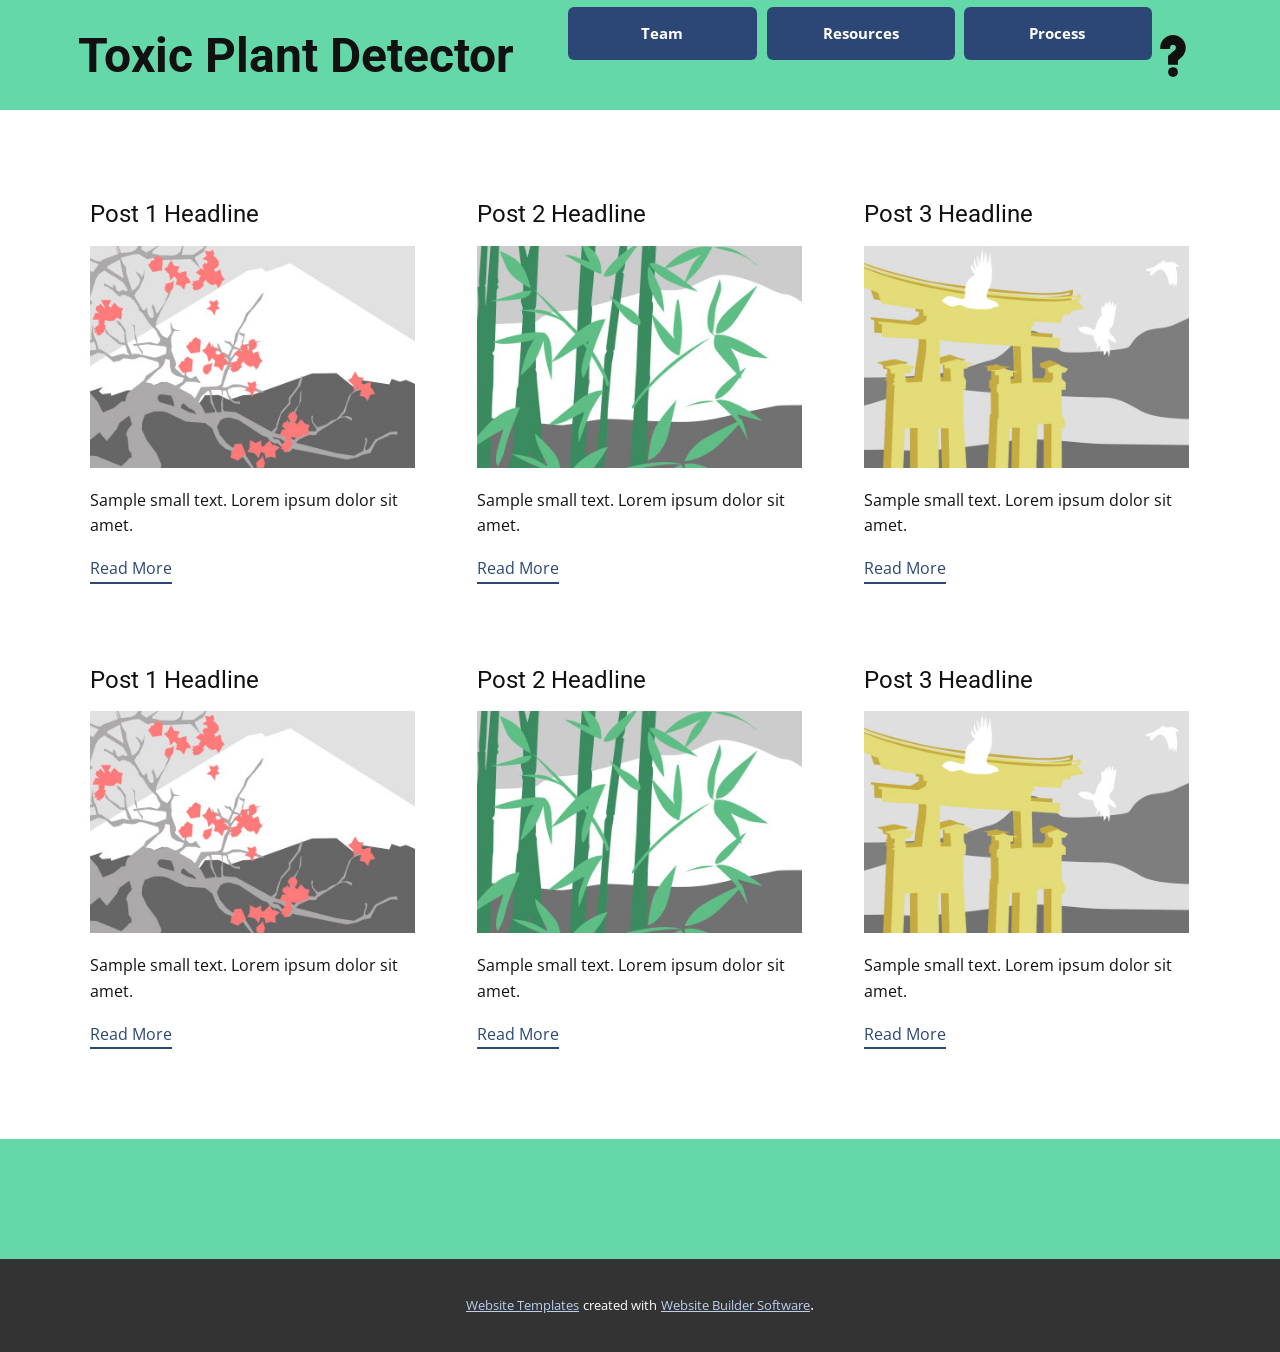
<file: app/static/blog/blog.html>
<html style="font-size: 16px;"><head>
    <meta name="viewport" content="width=device-width, initial-scale=1.0">
    <meta charset="utf-8">
    <meta name="keywords" content="">
    <meta name="description" content="">
    <meta name="page_type" content="np-template-header-footer-from-plugin">
    <title>Blog Template</title>
    <link rel="stylesheet" href="../nicepage.css" media="screen">
<link rel="stylesheet" href="../Blog-Template.css" media="screen">
    <script class="u-script" type="text/javascript" src="../jquery.js" defer=""></script>
    <script class="u-script" type="text/javascript" src="../nicepage.js" defer=""></script>
    <meta name="generator" content="Nicepage 3.18.2, nicepage.com">
    <link id="u-theme-google-font" rel="stylesheet" href="https://fonts.googleapis.com/css?family=Roboto:100,100i,300,300i,400,400i,500,500i,700,700i,900,900i|Open+Sans:300,300i,400,400i,600,600i,700,700i,800,800i">
    
    
    <script type="application/ld+json">{
		"@context": "http://schema.org",
		"@type": "Organization",
		"name": ""
}</script>
    <meta name="theme-color" content="#2c4776">
    <meta property="og:title" content="Blog Template">
    <meta property="og:type" content="website">
  </head>
  <body class="u-body"><header class="u-clearfix u-custom-color-1 u-header u-header" id="sec-13f0"><div class="u-align-left u-clearfix u-sheet u-sheet-1">
        <h3 class="u-headline u-text u-text-1">
          <a href="/">Toxic Plant Detector</a>
        </h3>
        <nav class="u-menu u-menu-dropdown u-offcanvas u-menu-1" data-responsive-from="XL">
          <div class="menu-collapse" style="font-size: 1rem; letter-spacing: 0px; font-weight: 500;">
            <a class="u-btn-text u-button-style u-custom-active-border-color u-custom-active-color u-custom-border u-custom-border-color u-custom-borders u-custom-hover-border-color u-custom-hover-color u-custom-left-right-menu-spacing u-custom-padding-bottom u-custom-text-active-color u-custom-text-color u-custom-text-hover-color u-custom-top-bottom-menu-spacing u-nav-link" href="#" style="font-size: calc(1em + 26px); height: 20px; color: rgb(17, 17, 17) !important; padding: 13px 0px;">
              <svg class="u-svg-link" preserveAspectRatio="xMidYMin slice" viewBox="0 0 512 512" style="undefined"><use xmlns:xlink="http://www.w3.org/1999/xlink" xlink:href="#svg-b16e"></use></svg>
              <svg class="u-svg-content" viewBox="0 0 512 512" id="svg-b16e"><g><circle cx="256" cy="452" r="60"></circle><path d="m256 0c-86.019 0-156 69.981-156 156v15h120v-15c0-19.851 16.149-36 36-36s36 16.149 36 36c0 10.578-4.643 20.59-12.74 27.471l-83.26 70.787v107.742h120v-52.258l40.976-34.837c34.968-29.714 55.024-73.052 55.024-118.905 0-86.019-69.981-156-156-156z"></path>
</g></svg>
            </a>
          </div>
          <div class="u-custom-menu u-nav-container">
            <ul class="u-nav u-spacing-2 u-unstyled u-nav-1"><li class="u-nav-item"><a class="u-border-active-palette-1-base u-border-hover-palette-1-base u-button-style u-nav-link u-text-active-white u-text-hover-palette-1-light-2" href="../Page-5.html" style="padding: 10px 20px;">Page 5</a>
</li><li class="u-nav-item"><a class="u-border-active-palette-1-base u-border-hover-palette-1-base u-button-style u-nav-link u-text-active-white u-text-hover-palette-1-light-2" href="../Home.html" style="padding: 10px 20px;">Home</a>
</li><li class="u-nav-item"><a class="u-border-active-palette-1-base u-border-hover-palette-1-base u-button-style u-nav-link u-text-active-white u-text-hover-palette-1-light-2" href="../Page-1.html" style="padding: 10px 20px;">Page 1</a>
</li></ul>
          </div>
          <div class="u-custom-menu u-nav-container-collapse">
            <div class="u-black u-container-style u-inner-container-layout u-opacity u-opacity-95 u-sidenav">
              <div class="u-sidenav-overflow">
                <div class="u-menu-close"></div>
                <ul class="u-align-center u-nav u-popupmenu-items u-unstyled u-nav-2"><li class="u-nav-item"><a class="u-button-style u-nav-link" href="../Page-5.html" style="padding: 10px 20px;">Page 5</a>
</li></ul>
              </div>
            </div>
            <div class="u-black u-menu-overlay u-opacity u-opacity-70"></div>
          </div>
        </nav>
        <a href="https://nicepage.com/k/quiz-html-templates" class="u-btn u-btn-round u-button-style u-hover-palette-1-light-1 u-palette-1-base u-radius-6 u-btn-1">Resources</a>
        <a href="https://nicepage.com/k/quiz-html-templates" class="u-btn u-btn-round u-button-style u-hover-palette-1-light-1 u-palette-1-base u-radius-6 u-btn-2">Team</a>
        <a href="https://nicepage.com/k/quiz-html-templates" class="u-btn u-btn-round u-button-style u-hover-palette-1-light-1 u-palette-1-base u-radius-6 u-btn-3">Process</a>
      </div></header>
    <section class="u-clearfix u-section-1" id="sec-8ed1">
      <div class="u-clearfix u-sheet u-valign-middle u-sheet-1"><!--blog--><!--blog_options_json--><!--{"type":"Recent","source":"","tags":"","count":""}--><!--/blog_options_json-->
        <div class="u-blog u-expanded-width u-repeater u-repeater-1"><!--blog_post-->
          <div class="u-blog-post u-container-style u-repeater-item u-white u-repeater-item-1">
            <div class="u-container-layout u-similar-container u-valign-top u-container-layout-1"><!--blog_post_header-->
              <h4 class="u-blog-control u-text u-text-1">
                <a class="u-post-header-link" href="../blog/post.html"><!--blog_post_header_content-->Post 1 Headline<!--/blog_post_header_content--></a>
              </h4><!--/blog_post_header--><!--blog_post_image-->
              <a class="u-post-header-link" href="../blog/post.html"><img alt="" class="u-blog-control u-expanded-width u-image u-image-default u-image-1" src="[data-uri]"></a><!--/blog_post_image--><!--blog_post_content-->
              <div class="u-blog-control u-post-content u-text u-text-2 fr-view">Sample small text. Lorem ipsum dolor sit amet.</div><!--/blog_post_content--><!--blog_post_readmore-->
              <a href="../blog/post.html" class="u-blog-control u-border-2 u-border-palette-1-base u-btn u-btn-rectangle u-button-style u-none u-btn-1"><!--blog_post_readmore_content-->Read More<!--/blog_post_readmore_content--></a><!--/blog_post_readmore-->
            </div>
          </div><div class="u-blog-post u-container-style u-repeater-item u-video-cover u-white">
            <div class="u-container-layout u-similar-container u-valign-top u-container-layout-2"><!--blog_post_header-->
              <h4 class="u-blog-control u-text u-text-3">
                <a class="u-post-header-link" href="../blog/post-1.html"><!--blog_post_header_content-->Post 2 Headline<!--/blog_post_header_content--></a>
              </h4><!--/blog_post_header--><!--blog_post_image-->
              <a class="u-post-header-link" href="../blog/post-1.html"><img alt="" class="u-blog-control u-expanded-width u-image u-image-default u-image-2" src="[data-uri]"></a><!--/blog_post_image--><!--blog_post_content-->
              <div class="u-blog-control u-post-content u-text u-text-4 fr-view">Sample small text. Lorem ipsum dolor sit amet.</div><!--/blog_post_content--><!--blog_post_readmore-->
              <a href="../blog/post-1.html" class="u-blog-control u-border-2 u-border-palette-1-base u-btn u-btn-rectangle u-button-style u-none u-btn-2"><!--blog_post_readmore_content-->Read More<!--/blog_post_readmore_content--></a><!--/blog_post_readmore-->
            </div>
          </div><div class="u-blog-post u-container-style u-repeater-item u-video-cover u-white">
            <div class="u-container-layout u-similar-container u-valign-top u-container-layout-3"><!--blog_post_header-->
              <h4 class="u-blog-control u-text u-text-5">
                <a class="u-post-header-link" href="../blog/post-2.html"><!--blog_post_header_content-->Post 3 Headline<!--/blog_post_header_content--></a>
              </h4><!--/blog_post_header--><!--blog_post_image-->
              <a class="u-post-header-link" href="../blog/post-2.html"><img alt="" class="u-blog-control u-expanded-width u-image u-image-default u-image-3" src="[data-uri]"></a><!--/blog_post_image--><!--blog_post_content-->
              <div class="u-blog-control u-post-content u-text u-text-6 fr-view">Sample small text. Lorem ipsum dolor sit amet.</div><!--/blog_post_content--><!--blog_post_readmore-->
              <a href="../blog/post-2.html" class="u-blog-control u-border-2 u-border-palette-1-base u-btn u-btn-rectangle u-button-style u-none u-btn-3"><!--blog_post_readmore_content-->Read More<!--/blog_post_readmore_content--></a><!--/blog_post_readmore-->
            </div>
          </div><div class="u-blog-post u-container-style u-repeater-item u-white u-repeater-item-1">
            <div class="u-container-layout u-similar-container u-valign-top u-container-layout-1"><!--blog_post_header-->
              <h4 class="u-blog-control u-text u-text-1">
                <a class="u-post-header-link" href="../blog/post-3.html"><!--blog_post_header_content-->Post 1 Headline<!--/blog_post_header_content--></a>
              </h4><!--/blog_post_header--><!--blog_post_image-->
              <a class="u-post-header-link" href="../blog/post-3.html"><img alt="" class="u-blog-control u-expanded-width u-image u-image-default u-image-1" src="[data-uri]"></a><!--/blog_post_image--><!--blog_post_content-->
              <div class="u-blog-control u-post-content u-text u-text-2 fr-view">Sample small text. Lorem ipsum dolor sit amet.</div><!--/blog_post_content--><!--blog_post_readmore-->
              <a href="../blog/post-3.html" class="u-blog-control u-border-2 u-border-palette-1-base u-btn u-btn-rectangle u-button-style u-none u-btn-1"><!--blog_post_readmore_content-->Read More<!--/blog_post_readmore_content--></a><!--/blog_post_readmore-->
            </div>
          </div><div class="u-blog-post u-container-style u-repeater-item u-video-cover u-white">
            <div class="u-container-layout u-similar-container u-valign-top u-container-layout-2"><!--blog_post_header-->
              <h4 class="u-blog-control u-text u-text-3">
                <a class="u-post-header-link" href="../blog/post-4.html"><!--blog_post_header_content-->Post 2 Headline<!--/blog_post_header_content--></a>
              </h4><!--/blog_post_header--><!--blog_post_image-->
              <a class="u-post-header-link" href="../blog/post-4.html"><img alt="" class="u-blog-control u-expanded-width u-image u-image-default u-image-2" src="[data-uri]"></a><!--/blog_post_image--><!--blog_post_content-->
              <div class="u-blog-control u-post-content u-text u-text-4 fr-view">Sample small text. Lorem ipsum dolor sit amet.</div><!--/blog_post_content--><!--blog_post_readmore-->
              <a href="../blog/post-4.html" class="u-blog-control u-border-2 u-border-palette-1-base u-btn u-btn-rectangle u-button-style u-none u-btn-2"><!--blog_post_readmore_content-->Read More<!--/blog_post_readmore_content--></a><!--/blog_post_readmore-->
            </div>
          </div><div class="u-blog-post u-container-style u-repeater-item u-video-cover u-white">
            <div class="u-container-layout u-similar-container u-valign-top u-container-layout-3"><!--blog_post_header-->
              <h4 class="u-blog-control u-text u-text-5">
                <a class="u-post-header-link" href="../blog/post-5.html"><!--blog_post_header_content-->Post 3 Headline<!--/blog_post_header_content--></a>
              </h4><!--/blog_post_header--><!--blog_post_image-->
              <a class="u-post-header-link" href="../blog/post-5.html"><img alt="" class="u-blog-control u-expanded-width u-image u-image-default u-image-3" src="[data-uri]"></a><!--/blog_post_image--><!--blog_post_content-->
              <div class="u-blog-control u-post-content u-text u-text-6 fr-view">Sample small text. Lorem ipsum dolor sit amet.</div><!--/blog_post_content--><!--blog_post_readmore-->
              <a href="../blog/post-5.html" class="u-blog-control u-border-2 u-border-palette-1-base u-btn u-btn-rectangle u-button-style u-none u-btn-3"><!--blog_post_readmore_content-->Read More<!--/blog_post_readmore_content--></a><!--/blog_post_readmore-->
            </div>
          </div><!--/blog_post--><!--blog_post-->
          <!--/blog_post--><!--blog_post-->
          <!--/blog_post-->
        </div><!--/blog-->
      </div>
    </section>
    
    
    <footer class="u-clearfix u-custom-color-1 u-footer" id="sec-dc71"><div class="u-align-left u-clearfix u-sheet u-sheet-1"></div></footer>
    <section class="u-backlink u-clearfix u-grey-80">
      <a class="u-link" href="https://nicepage.com/website-templates" target="_blank">
        <span>Website Templates</span>
      </a>
      <p class="u-text">
        <span>created with</span>
      </p>
      <a class="u-link" href="https://nicepage.com/" target="_blank">
        <span>Website Builder Software</span>
      </a>. 
    </section>
  
</body></html>
</file>
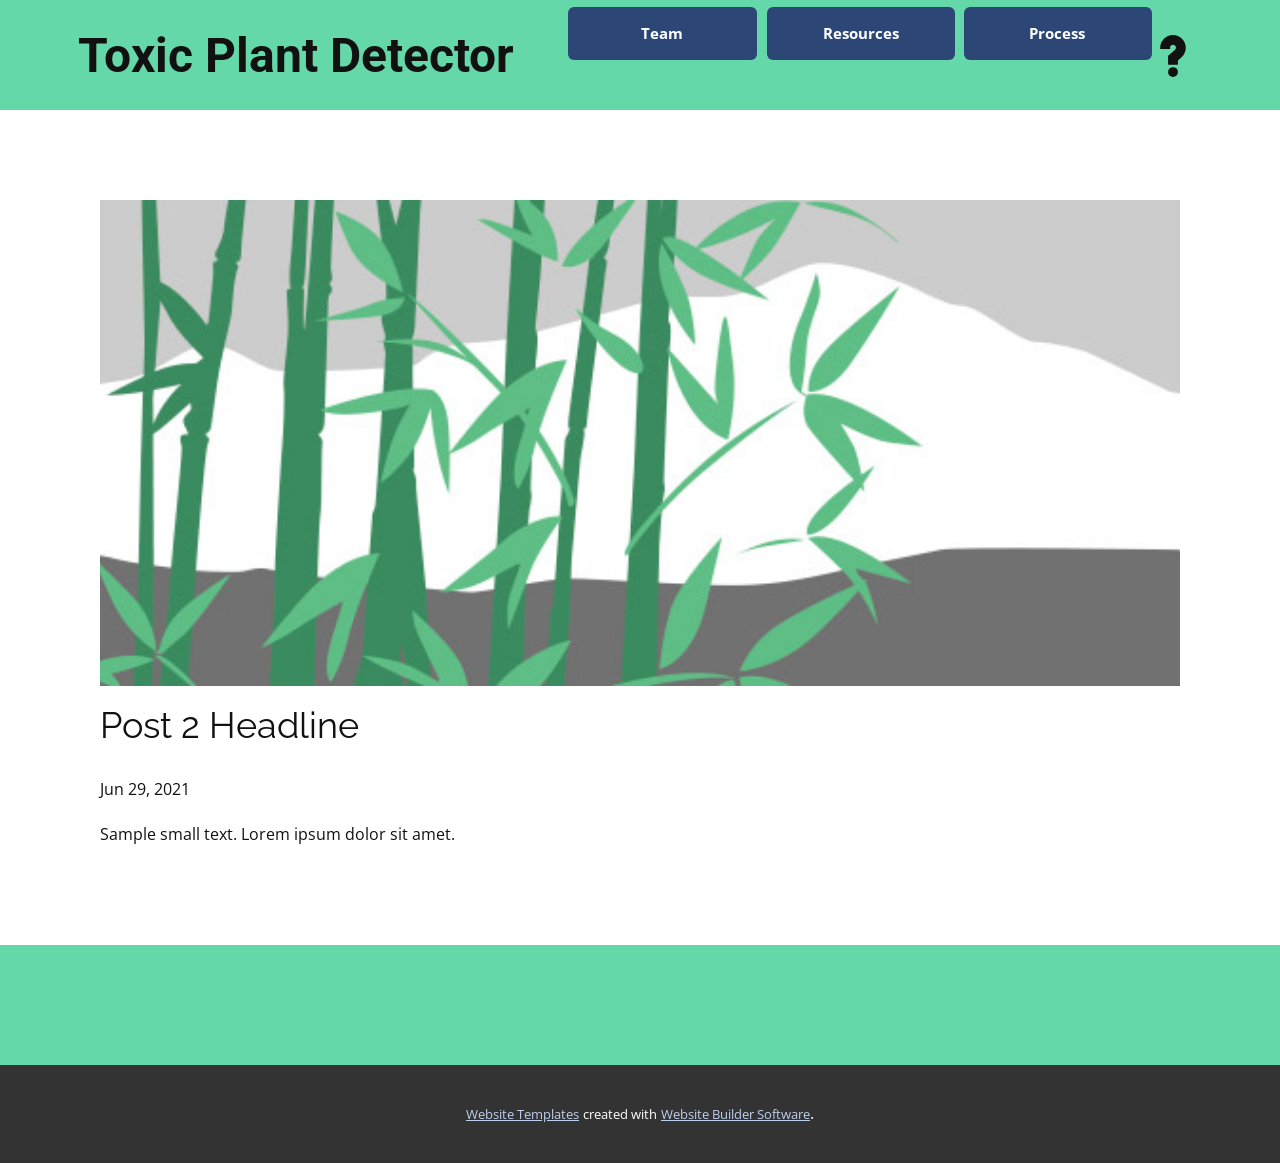
<file: app/static/blog/post-1.html>
<!doctype html>
<html style="font-size: 16px;"><head>
    <meta name="viewport" content="width=device-width, initial-scale=1.0">
    <meta charset="utf-8">
    <meta name="keywords" content="Post 1 Headline">
    <meta name="description" content="">
    <meta name="page_type" content="np-template-header-footer-from-plugin">
    <title>Post 2 Headline</title>
    <link rel="stylesheet" href="../nicepage.css" media="screen">
<link rel="stylesheet" href="../Post-Template.css" media="screen">
    <script class="u-script" type="text/javascript" src="../jquery.js" defer=""></script>
    <script class="u-script" type="text/javascript" src="../nicepage.js" defer=""></script>
    <meta name="generator" content="Nicepage 3.18.2, nicepage.com">
    <link id="u-theme-google-font" rel="stylesheet" href="https://fonts.googleapis.com/css?family=Roboto:100,100i,300,300i,400,400i,500,500i,700,700i,900,900i|Open+Sans:300,300i,400,400i,600,600i,700,700i,800,800i">
    <link id="u-page-google-font" rel="stylesheet" href="https://fonts.googleapis.com/css?family=Raleway:100,100i,200,200i,300,300i,400,400i,500,500i,600,600i,700,700i,800,800i,900,900i">
    
    
    <script type="application/ld+json">{
		"@context": "http://schema.org",
		"@type": "Organization",
		"name": ""
}</script>
    <meta name="theme-color" content="#2c4776">
    <meta property="og:title" content="Post Template">
    <meta property="og:type" content="website">
  </head>
  <body class="u-body"><header class="u-clearfix u-custom-color-1 u-header u-header" id="sec-13f0"><div class="u-align-left u-clearfix u-sheet u-sheet-1">
        <h3 class="u-headline u-text u-text-1">
          <a href="/">Toxic Plant Detector</a>
        </h3>
        <nav class="u-menu u-menu-dropdown u-offcanvas u-menu-1" data-responsive-from="XL">
          <div class="menu-collapse" style="font-size: 1rem; letter-spacing: 0px; font-weight: 500;">
            <a class="u-btn-text u-button-style u-custom-active-border-color u-custom-active-color u-custom-border u-custom-border-color u-custom-borders u-custom-hover-border-color u-custom-hover-color u-custom-left-right-menu-spacing u-custom-padding-bottom u-custom-text-active-color u-custom-text-color u-custom-text-hover-color u-custom-top-bottom-menu-spacing u-nav-link" href="#" style="font-size: calc(1em + 26px); height: 20px; color: rgb(17, 17, 17) !important; padding: 13px 0px;">
              <svg class="u-svg-link" preserveAspectRatio="xMidYMin slice" viewBox="0 0 512 512" style="undefined"><use xmlns:xlink="http://www.w3.org/1999/xlink" xlink:href="#svg-b16e"></use></svg>
              <svg class="u-svg-content" viewBox="0 0 512 512" id="svg-b16e"><g><circle cx="256" cy="452" r="60"></circle><path d="m256 0c-86.019 0-156 69.981-156 156v15h120v-15c0-19.851 16.149-36 36-36s36 16.149 36 36c0 10.578-4.643 20.59-12.74 27.471l-83.26 70.787v107.742h120v-52.258l40.976-34.837c34.968-29.714 55.024-73.052 55.024-118.905 0-86.019-69.981-156-156-156z"></path>
</g></svg>
            </a>
          </div>
          <div class="u-custom-menu u-nav-container">
            <ul class="u-nav u-spacing-2 u-unstyled u-nav-1"><li class="u-nav-item"><a class="u-border-active-palette-1-base u-border-hover-palette-1-base u-button-style u-nav-link u-text-active-white u-text-hover-palette-1-light-2" href="../Page-5.html" style="padding: 10px 20px;">Page 5</a>
</li><li class="u-nav-item"><a class="u-border-active-palette-1-base u-border-hover-palette-1-base u-button-style u-nav-link u-text-active-white u-text-hover-palette-1-light-2" href="../Home.html" style="padding: 10px 20px;">Home</a>
</li><li class="u-nav-item"><a class="u-border-active-palette-1-base u-border-hover-palette-1-base u-button-style u-nav-link u-text-active-white u-text-hover-palette-1-light-2" href="../Page-1.html" style="padding: 10px 20px;">Page 1</a>
</li></ul>
          </div>
          <div class="u-custom-menu u-nav-container-collapse">
            <div class="u-black u-container-style u-inner-container-layout u-opacity u-opacity-95 u-sidenav">
              <div class="u-sidenav-overflow">
                <div class="u-menu-close"></div>
                <ul class="u-align-center u-nav u-popupmenu-items u-unstyled u-nav-2"><li class="u-nav-item"><a class="u-button-style u-nav-link" href="../Page-5.html" style="padding: 10px 20px;">Page 5</a>
</li></ul>
              </div>
            </div>
            <div class="u-black u-menu-overlay u-opacity u-opacity-70"></div>
          </div>
        </nav>
        <a href="https://nicepage.com/k/quiz-html-templates" class="u-btn u-btn-round u-button-style u-hover-palette-1-light-1 u-palette-1-base u-radius-6 u-btn-1">Resources</a>
        <a href="https://nicepage.com/k/quiz-html-templates" class="u-btn u-btn-round u-button-style u-hover-palette-1-light-1 u-palette-1-base u-radius-6 u-btn-2">Team</a>
        <a href="https://nicepage.com/k/quiz-html-templates" class="u-btn u-btn-round u-button-style u-hover-palette-1-light-1 u-palette-1-base u-radius-6 u-btn-3">Process</a>
      </div></header>
    <section class="u-align-center u-clearfix u-section-1" id="sec-9495">
      <div class="u-clearfix u-sheet u-valign-middle-md u-valign-middle-sm u-valign-middle-xs u-sheet-1"><!--post_details--><!--post_details_options_json--><!--{"source":""}--><!--/post_details_options_json--><!--blog_post-->
        <div class="u-container-style u-expanded-width u-post-details u-post-details-1">
          <div class="u-container-layout u-valign-middle u-container-layout-1"><!--blog_post_image-->
            <img alt="" class="u-blog-control u-expanded-width u-image u-image-default u-image-1" src="[data-uri]"><!--/blog_post_image--><!--blog_post_header-->
            <h2 class="u-blog-control u-text u-text-1">Post 2 Headline</h2><!--/blog_post_header--><!--blog_post_metadata-->
            <div class="u-blog-control u-metadata u-metadata-1"><!--blog_post_metadata_date-->
              <span class="u-meta-date u-meta-icon">Jun 29, 2021</span><!--/blog_post_metadata_date--><!--blog_post_metadata_category-->
              <!--/blog_post_metadata_category--><!--blog_post_metadata_comments-->
              <!--/blog_post_metadata_comments-->
            </div><!--/blog_post_metadata--><!--blog_post_content-->
            <div class="u-align-justify u-blog-control u-post-content u-text u-text-2 fr-view">
  Sample small text. Lorem ipsum dolor sit amet.
  </div><!--/blog_post_content-->
          </div>
        </div><!--/blog_post--><!--/post_details-->
      </div>
    </section>
    
    
    <footer class="u-clearfix u-custom-color-1 u-footer" id="sec-dc71"><div class="u-align-left u-clearfix u-sheet u-sheet-1"></div></footer>
    <section class="u-backlink u-clearfix u-grey-80">
      <a class="u-link" href="https://nicepage.com/website-templates" target="_blank">
        <span>Website Templates</span>
      </a>
      <p class="u-text">
        <span>created with</span>
      </p>
      <a class="u-link" href="https://nicepage.com/" target="_blank">
        <span>Website Builder Software</span>
      </a>. 
    </section>
  
</body></html>
</file>
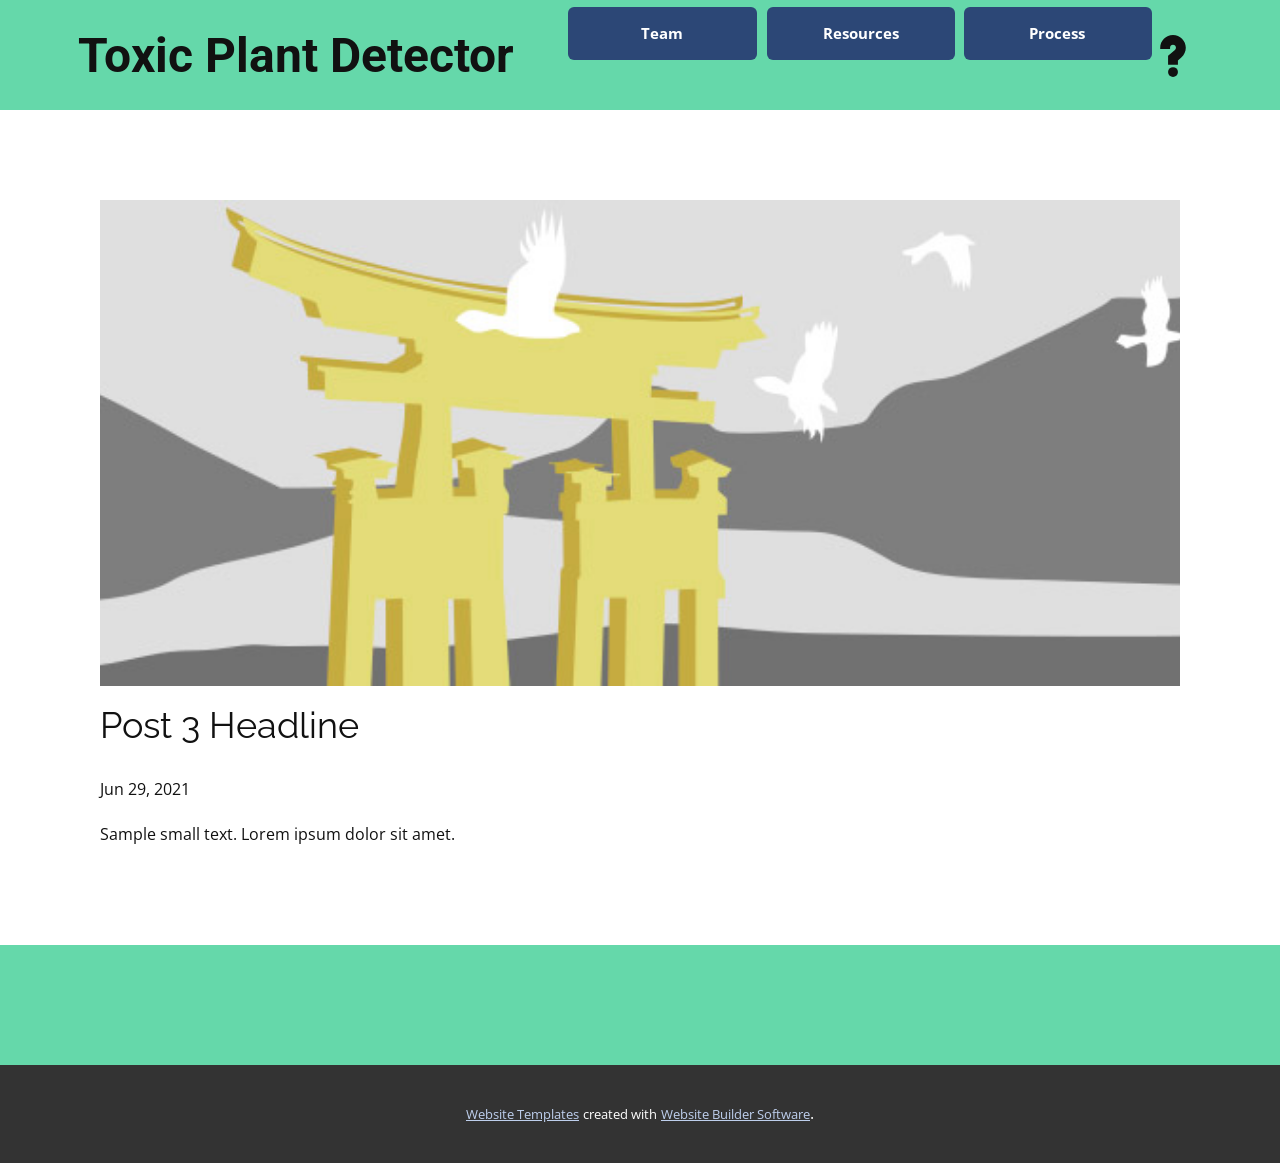
<file: app/static/blog/post-2.html>
<!doctype html>
<html style="font-size: 16px;"><head>
    <meta name="viewport" content="width=device-width, initial-scale=1.0">
    <meta charset="utf-8">
    <meta name="keywords" content="Post 1 Headline">
    <meta name="description" content="">
    <meta name="page_type" content="np-template-header-footer-from-plugin">
    <title>Post 3 Headline</title>
    <link rel="stylesheet" href="../nicepage.css" media="screen">
<link rel="stylesheet" href="../Post-Template.css" media="screen">
    <script class="u-script" type="text/javascript" src="../jquery.js" defer=""></script>
    <script class="u-script" type="text/javascript" src="../nicepage.js" defer=""></script>
    <meta name="generator" content="Nicepage 3.18.2, nicepage.com">
    <link id="u-theme-google-font" rel="stylesheet" href="https://fonts.googleapis.com/css?family=Roboto:100,100i,300,300i,400,400i,500,500i,700,700i,900,900i|Open+Sans:300,300i,400,400i,600,600i,700,700i,800,800i">
    <link id="u-page-google-font" rel="stylesheet" href="https://fonts.googleapis.com/css?family=Raleway:100,100i,200,200i,300,300i,400,400i,500,500i,600,600i,700,700i,800,800i,900,900i">
    
    
    <script type="application/ld+json">{
		"@context": "http://schema.org",
		"@type": "Organization",
		"name": ""
}</script>
    <meta name="theme-color" content="#2c4776">
    <meta property="og:title" content="Post Template">
    <meta property="og:type" content="website">
  </head>
  <body class="u-body"><header class="u-clearfix u-custom-color-1 u-header u-header" id="sec-13f0"><div class="u-align-left u-clearfix u-sheet u-sheet-1">
        <h3 class="u-headline u-text u-text-1">
          <a href="/">Toxic Plant Detector</a>
        </h3>
        <nav class="u-menu u-menu-dropdown u-offcanvas u-menu-1" data-responsive-from="XL">
          <div class="menu-collapse" style="font-size: 1rem; letter-spacing: 0px; font-weight: 500;">
            <a class="u-btn-text u-button-style u-custom-active-border-color u-custom-active-color u-custom-border u-custom-border-color u-custom-borders u-custom-hover-border-color u-custom-hover-color u-custom-left-right-menu-spacing u-custom-padding-bottom u-custom-text-active-color u-custom-text-color u-custom-text-hover-color u-custom-top-bottom-menu-spacing u-nav-link" href="#" style="font-size: calc(1em + 26px); height: 20px; color: rgb(17, 17, 17) !important; padding: 13px 0px;">
              <svg class="u-svg-link" preserveAspectRatio="xMidYMin slice" viewBox="0 0 512 512" style="undefined"><use xmlns:xlink="http://www.w3.org/1999/xlink" xlink:href="#svg-b16e"></use></svg>
              <svg class="u-svg-content" viewBox="0 0 512 512" id="svg-b16e"><g><circle cx="256" cy="452" r="60"></circle><path d="m256 0c-86.019 0-156 69.981-156 156v15h120v-15c0-19.851 16.149-36 36-36s36 16.149 36 36c0 10.578-4.643 20.59-12.74 27.471l-83.26 70.787v107.742h120v-52.258l40.976-34.837c34.968-29.714 55.024-73.052 55.024-118.905 0-86.019-69.981-156-156-156z"></path>
</g></svg>
            </a>
          </div>
          <div class="u-custom-menu u-nav-container">
            <ul class="u-nav u-spacing-2 u-unstyled u-nav-1"><li class="u-nav-item"><a class="u-border-active-palette-1-base u-border-hover-palette-1-base u-button-style u-nav-link u-text-active-white u-text-hover-palette-1-light-2" href="../Page-5.html" style="padding: 10px 20px;">Page 5</a>
</li><li class="u-nav-item"><a class="u-border-active-palette-1-base u-border-hover-palette-1-base u-button-style u-nav-link u-text-active-white u-text-hover-palette-1-light-2" href="../Home.html" style="padding: 10px 20px;">Home</a>
</li><li class="u-nav-item"><a class="u-border-active-palette-1-base u-border-hover-palette-1-base u-button-style u-nav-link u-text-active-white u-text-hover-palette-1-light-2" href="../Page-1.html" style="padding: 10px 20px;">Page 1</a>
</li></ul>
          </div>
          <div class="u-custom-menu u-nav-container-collapse">
            <div class="u-black u-container-style u-inner-container-layout u-opacity u-opacity-95 u-sidenav">
              <div class="u-sidenav-overflow">
                <div class="u-menu-close"></div>
                <ul class="u-align-center u-nav u-popupmenu-items u-unstyled u-nav-2"><li class="u-nav-item"><a class="u-button-style u-nav-link" href="../Page-5.html" style="padding: 10px 20px;">Page 5</a>
</li></ul>
              </div>
            </div>
            <div class="u-black u-menu-overlay u-opacity u-opacity-70"></div>
          </div>
        </nav>
        <a href="https://nicepage.com/k/quiz-html-templates" class="u-btn u-btn-round u-button-style u-hover-palette-1-light-1 u-palette-1-base u-radius-6 u-btn-1">Resources</a>
        <a href="https://nicepage.com/k/quiz-html-templates" class="u-btn u-btn-round u-button-style u-hover-palette-1-light-1 u-palette-1-base u-radius-6 u-btn-2">Team</a>
        <a href="https://nicepage.com/k/quiz-html-templates" class="u-btn u-btn-round u-button-style u-hover-palette-1-light-1 u-palette-1-base u-radius-6 u-btn-3">Process</a>
      </div></header>
    <section class="u-align-center u-clearfix u-section-1" id="sec-9495">
      <div class="u-clearfix u-sheet u-valign-middle-md u-valign-middle-sm u-valign-middle-xs u-sheet-1"><!--post_details--><!--post_details_options_json--><!--{"source":""}--><!--/post_details_options_json--><!--blog_post-->
        <div class="u-container-style u-expanded-width u-post-details u-post-details-1">
          <div class="u-container-layout u-valign-middle u-container-layout-1"><!--blog_post_image-->
            <img alt="" class="u-blog-control u-expanded-width u-image u-image-default u-image-1" src="[data-uri]"><!--/blog_post_image--><!--blog_post_header-->
            <h2 class="u-blog-control u-text u-text-1">Post 3 Headline</h2><!--/blog_post_header--><!--blog_post_metadata-->
            <div class="u-blog-control u-metadata u-metadata-1"><!--blog_post_metadata_date-->
              <span class="u-meta-date u-meta-icon">Jun 29, 2021</span><!--/blog_post_metadata_date--><!--blog_post_metadata_category-->
              <!--/blog_post_metadata_category--><!--blog_post_metadata_comments-->
              <!--/blog_post_metadata_comments-->
            </div><!--/blog_post_metadata--><!--blog_post_content-->
            <div class="u-align-justify u-blog-control u-post-content u-text u-text-2 fr-view">
  Sample small text. Lorem ipsum dolor sit amet.
  </div><!--/blog_post_content-->
          </div>
        </div><!--/blog_post--><!--/post_details-->
      </div>
    </section>
    
    
    <footer class="u-clearfix u-custom-color-1 u-footer" id="sec-dc71"><div class="u-align-left u-clearfix u-sheet u-sheet-1"></div></footer>
    <section class="u-backlink u-clearfix u-grey-80">
      <a class="u-link" href="https://nicepage.com/website-templates" target="_blank">
        <span>Website Templates</span>
      </a>
      <p class="u-text">
        <span>created with</span>
      </p>
      <a class="u-link" href="https://nicepage.com/" target="_blank">
        <span>Website Builder Software</span>
      </a>. 
    </section>
  
</body></html>
</file>
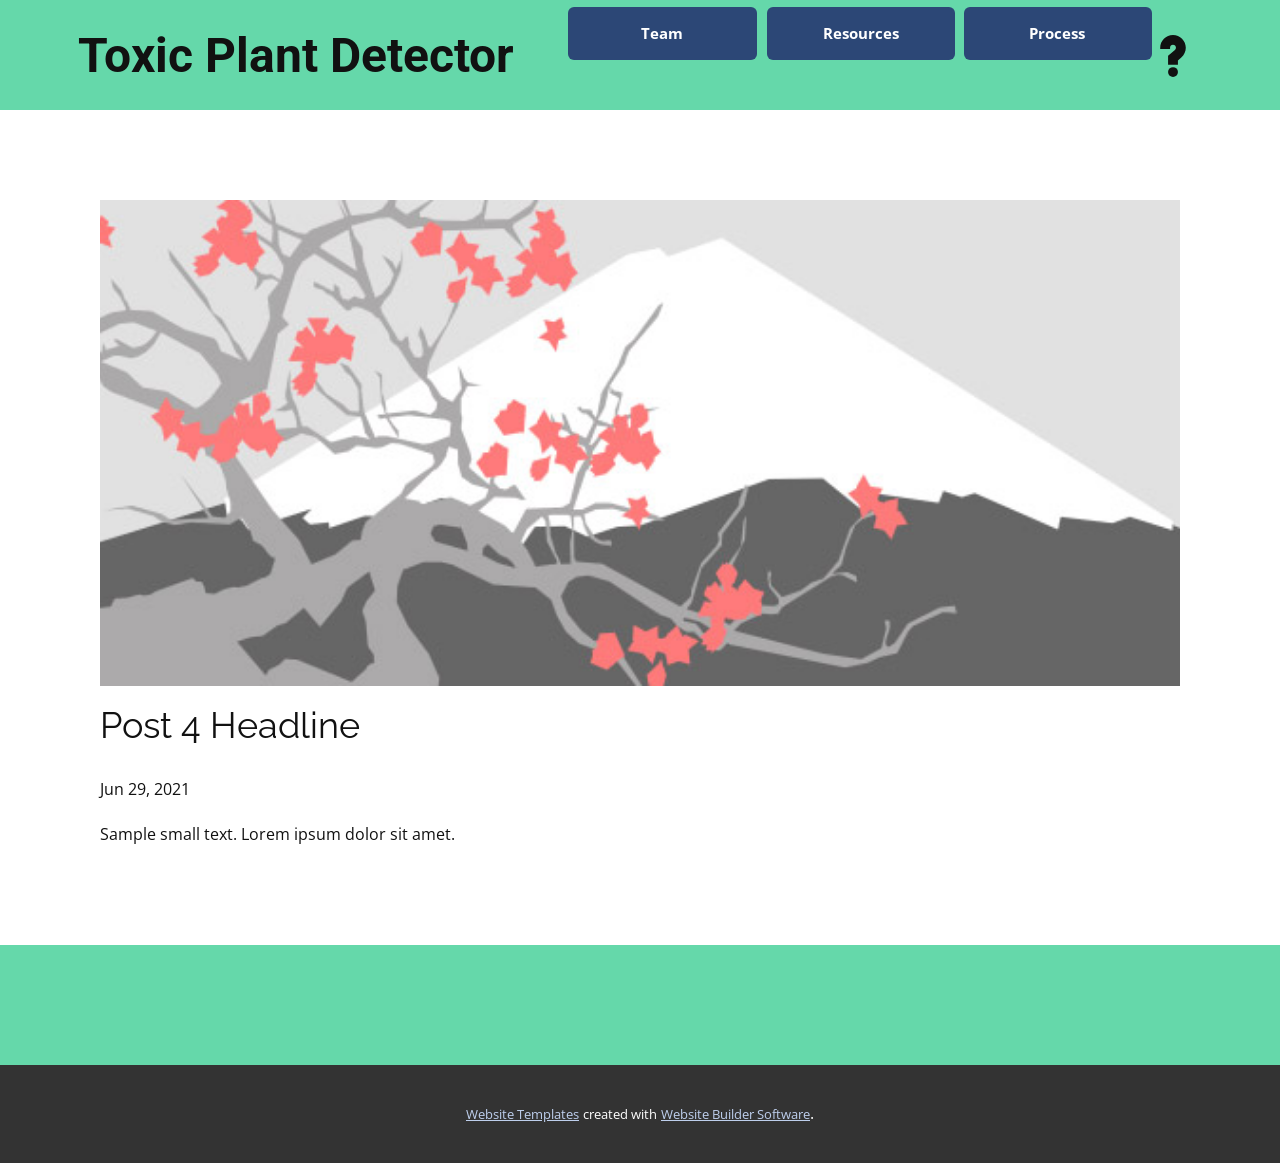
<file: app/static/blog/post-3.html>
<!doctype html>
<html style="font-size: 16px;"><head>
    <meta name="viewport" content="width=device-width, initial-scale=1.0">
    <meta charset="utf-8">
    <meta name="keywords" content="Post 1 Headline">
    <meta name="description" content="">
    <meta name="page_type" content="np-template-header-footer-from-plugin">
    <title>Post 4 Headline</title>
    <link rel="stylesheet" href="../nicepage.css" media="screen">
<link rel="stylesheet" href="../Post-Template.css" media="screen">
    <script class="u-script" type="text/javascript" src="../jquery.js" defer=""></script>
    <script class="u-script" type="text/javascript" src="../nicepage.js" defer=""></script>
    <meta name="generator" content="Nicepage 3.18.2, nicepage.com">
    <link id="u-theme-google-font" rel="stylesheet" href="https://fonts.googleapis.com/css?family=Roboto:100,100i,300,300i,400,400i,500,500i,700,700i,900,900i|Open+Sans:300,300i,400,400i,600,600i,700,700i,800,800i">
    <link id="u-page-google-font" rel="stylesheet" href="https://fonts.googleapis.com/css?family=Raleway:100,100i,200,200i,300,300i,400,400i,500,500i,600,600i,700,700i,800,800i,900,900i">
    
    
    <script type="application/ld+json">{
		"@context": "http://schema.org",
		"@type": "Organization",
		"name": ""
}</script>
    <meta name="theme-color" content="#2c4776">
    <meta property="og:title" content="Post Template">
    <meta property="og:type" content="website">
  </head>
  <body class="u-body"><header class="u-clearfix u-custom-color-1 u-header u-header" id="sec-13f0"><div class="u-align-left u-clearfix u-sheet u-sheet-1">
        <h3 class="u-headline u-text u-text-1">
          <a href="/">Toxic Plant Detector</a>
        </h3>
        <nav class="u-menu u-menu-dropdown u-offcanvas u-menu-1" data-responsive-from="XL">
          <div class="menu-collapse" style="font-size: 1rem; letter-spacing: 0px; font-weight: 500;">
            <a class="u-btn-text u-button-style u-custom-active-border-color u-custom-active-color u-custom-border u-custom-border-color u-custom-borders u-custom-hover-border-color u-custom-hover-color u-custom-left-right-menu-spacing u-custom-padding-bottom u-custom-text-active-color u-custom-text-color u-custom-text-hover-color u-custom-top-bottom-menu-spacing u-nav-link" href="#" style="font-size: calc(1em + 26px); height: 20px; color: rgb(17, 17, 17) !important; padding: 13px 0px;">
              <svg class="u-svg-link" preserveAspectRatio="xMidYMin slice" viewBox="0 0 512 512" style="undefined"><use xmlns:xlink="http://www.w3.org/1999/xlink" xlink:href="#svg-b16e"></use></svg>
              <svg class="u-svg-content" viewBox="0 0 512 512" id="svg-b16e"><g><circle cx="256" cy="452" r="60"></circle><path d="m256 0c-86.019 0-156 69.981-156 156v15h120v-15c0-19.851 16.149-36 36-36s36 16.149 36 36c0 10.578-4.643 20.59-12.74 27.471l-83.26 70.787v107.742h120v-52.258l40.976-34.837c34.968-29.714 55.024-73.052 55.024-118.905 0-86.019-69.981-156-156-156z"></path>
</g></svg>
            </a>
          </div>
          <div class="u-custom-menu u-nav-container">
            <ul class="u-nav u-spacing-2 u-unstyled u-nav-1"><li class="u-nav-item"><a class="u-border-active-palette-1-base u-border-hover-palette-1-base u-button-style u-nav-link u-text-active-white u-text-hover-palette-1-light-2" href="../Page-5.html" style="padding: 10px 20px;">Page 5</a>
</li><li class="u-nav-item"><a class="u-border-active-palette-1-base u-border-hover-palette-1-base u-button-style u-nav-link u-text-active-white u-text-hover-palette-1-light-2" href="../Home.html" style="padding: 10px 20px;">Home</a>
</li><li class="u-nav-item"><a class="u-border-active-palette-1-base u-border-hover-palette-1-base u-button-style u-nav-link u-text-active-white u-text-hover-palette-1-light-2" href="../Page-1.html" style="padding: 10px 20px;">Page 1</a>
</li></ul>
          </div>
          <div class="u-custom-menu u-nav-container-collapse">
            <div class="u-black u-container-style u-inner-container-layout u-opacity u-opacity-95 u-sidenav">
              <div class="u-sidenav-overflow">
                <div class="u-menu-close"></div>
                <ul class="u-align-center u-nav u-popupmenu-items u-unstyled u-nav-2"><li class="u-nav-item"><a class="u-button-style u-nav-link" href="../Page-5.html" style="padding: 10px 20px;">Page 5</a>
</li></ul>
              </div>
            </div>
            <div class="u-black u-menu-overlay u-opacity u-opacity-70"></div>
          </div>
        </nav>
        <a href="https://nicepage.com/k/quiz-html-templates" class="u-btn u-btn-round u-button-style u-hover-palette-1-light-1 u-palette-1-base u-radius-6 u-btn-1">Resources</a>
        <a href="https://nicepage.com/k/quiz-html-templates" class="u-btn u-btn-round u-button-style u-hover-palette-1-light-1 u-palette-1-base u-radius-6 u-btn-2">Team</a>
        <a href="https://nicepage.com/k/quiz-html-templates" class="u-btn u-btn-round u-button-style u-hover-palette-1-light-1 u-palette-1-base u-radius-6 u-btn-3">Process</a>
      </div></header>
    <section class="u-align-center u-clearfix u-section-1" id="sec-9495">
      <div class="u-clearfix u-sheet u-valign-middle-md u-valign-middle-sm u-valign-middle-xs u-sheet-1"><!--post_details--><!--post_details_options_json--><!--{"source":""}--><!--/post_details_options_json--><!--blog_post-->
        <div class="u-container-style u-expanded-width u-post-details u-post-details-1">
          <div class="u-container-layout u-valign-middle u-container-layout-1"><!--blog_post_image-->
            <img alt="" class="u-blog-control u-expanded-width u-image u-image-default u-image-1" src="[data-uri]"><!--/blog_post_image--><!--blog_post_header-->
            <h2 class="u-blog-control u-text u-text-1">Post 4 Headline</h2><!--/blog_post_header--><!--blog_post_metadata-->
            <div class="u-blog-control u-metadata u-metadata-1"><!--blog_post_metadata_date-->
              <span class="u-meta-date u-meta-icon">Jun 29, 2021</span><!--/blog_post_metadata_date--><!--blog_post_metadata_category-->
              <!--/blog_post_metadata_category--><!--blog_post_metadata_comments-->
              <!--/blog_post_metadata_comments-->
            </div><!--/blog_post_metadata--><!--blog_post_content-->
            <div class="u-align-justify u-blog-control u-post-content u-text u-text-2 fr-view">
  Sample small text. Lorem ipsum dolor sit amet.
  </div><!--/blog_post_content-->
          </div>
        </div><!--/blog_post--><!--/post_details-->
      </div>
    </section>
    
    
    <footer class="u-clearfix u-custom-color-1 u-footer" id="sec-dc71"><div class="u-align-left u-clearfix u-sheet u-sheet-1"></div></footer>
    <section class="u-backlink u-clearfix u-grey-80">
      <a class="u-link" href="https://nicepage.com/website-templates" target="_blank">
        <span>Website Templates</span>
      </a>
      <p class="u-text">
        <span>created with</span>
      </p>
      <a class="u-link" href="https://nicepage.com/" target="_blank">
        <span>Website Builder Software</span>
      </a>. 
    </section>
  
</body></html>
</file>
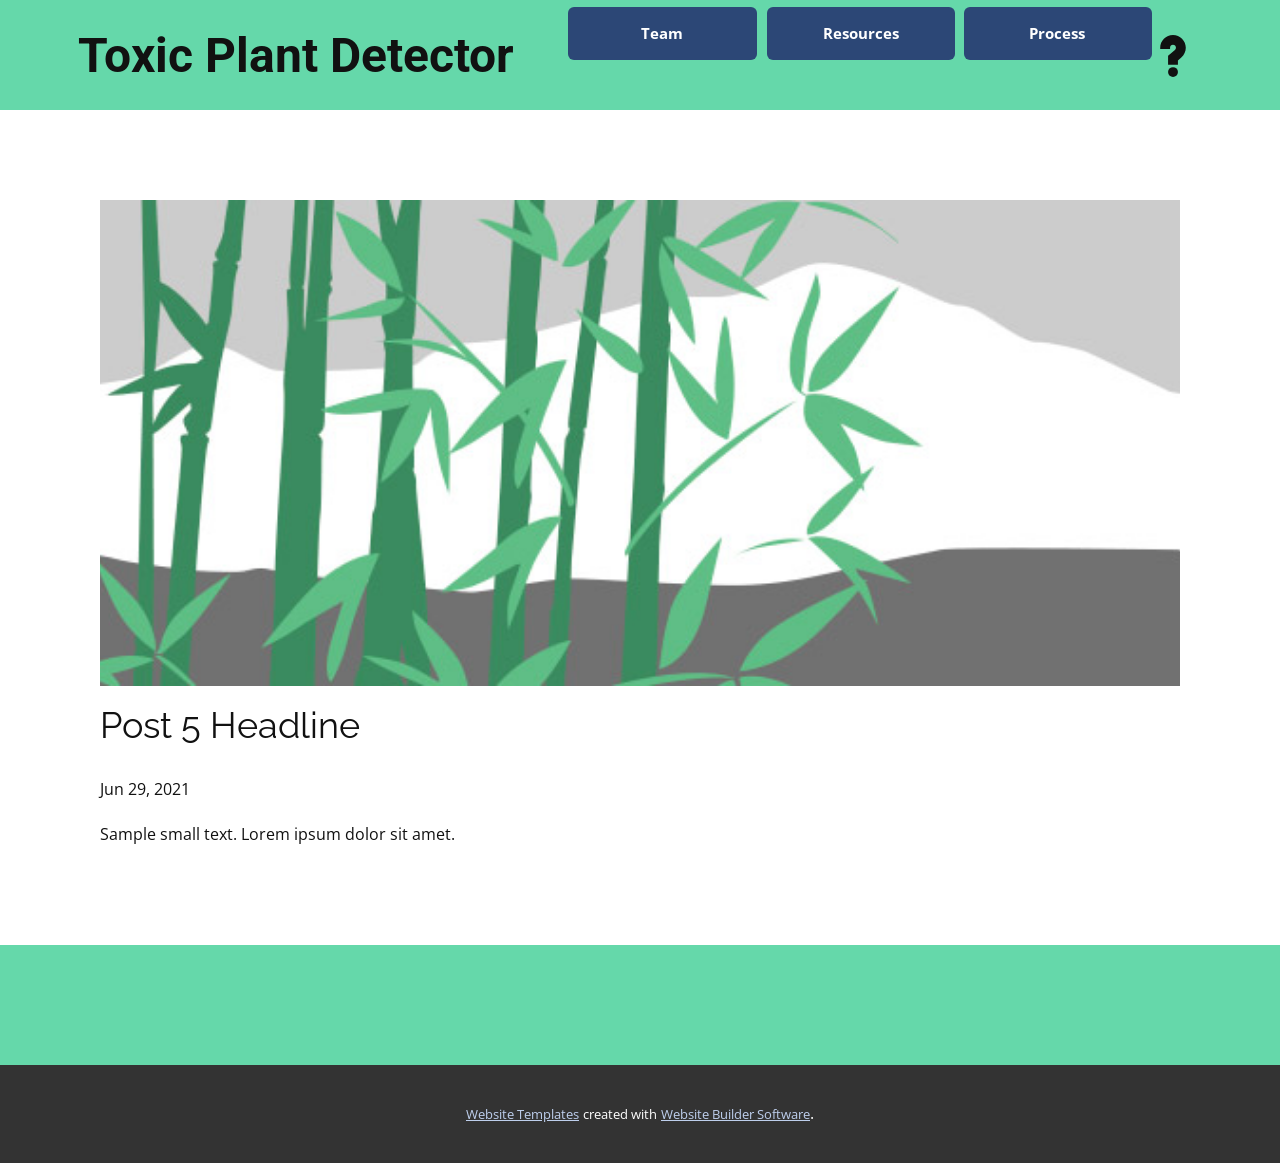
<file: app/static/blog/post-4.html>
<!doctype html>
<html style="font-size: 16px;"><head>
    <meta name="viewport" content="width=device-width, initial-scale=1.0">
    <meta charset="utf-8">
    <meta name="keywords" content="Post 1 Headline">
    <meta name="description" content="">
    <meta name="page_type" content="np-template-header-footer-from-plugin">
    <title>Post 5 Headline</title>
    <link rel="stylesheet" href="../nicepage.css" media="screen">
<link rel="stylesheet" href="../Post-Template.css" media="screen">
    <script class="u-script" type="text/javascript" src="../jquery.js" defer=""></script>
    <script class="u-script" type="text/javascript" src="../nicepage.js" defer=""></script>
    <meta name="generator" content="Nicepage 3.18.2, nicepage.com">
    <link id="u-theme-google-font" rel="stylesheet" href="https://fonts.googleapis.com/css?family=Roboto:100,100i,300,300i,400,400i,500,500i,700,700i,900,900i|Open+Sans:300,300i,400,400i,600,600i,700,700i,800,800i">
    <link id="u-page-google-font" rel="stylesheet" href="https://fonts.googleapis.com/css?family=Raleway:100,100i,200,200i,300,300i,400,400i,500,500i,600,600i,700,700i,800,800i,900,900i">
    
    
    <script type="application/ld+json">{
		"@context": "http://schema.org",
		"@type": "Organization",
		"name": ""
}</script>
    <meta name="theme-color" content="#2c4776">
    <meta property="og:title" content="Post Template">
    <meta property="og:type" content="website">
  </head>
  <body class="u-body"><header class="u-clearfix u-custom-color-1 u-header u-header" id="sec-13f0"><div class="u-align-left u-clearfix u-sheet u-sheet-1">
        <h3 class="u-headline u-text u-text-1">
          <a href="/">Toxic Plant Detector</a>
        </h3>
        <nav class="u-menu u-menu-dropdown u-offcanvas u-menu-1" data-responsive-from="XL">
          <div class="menu-collapse" style="font-size: 1rem; letter-spacing: 0px; font-weight: 500;">
            <a class="u-btn-text u-button-style u-custom-active-border-color u-custom-active-color u-custom-border u-custom-border-color u-custom-borders u-custom-hover-border-color u-custom-hover-color u-custom-left-right-menu-spacing u-custom-padding-bottom u-custom-text-active-color u-custom-text-color u-custom-text-hover-color u-custom-top-bottom-menu-spacing u-nav-link" href="#" style="font-size: calc(1em + 26px); height: 20px; color: rgb(17, 17, 17) !important; padding: 13px 0px;">
              <svg class="u-svg-link" preserveAspectRatio="xMidYMin slice" viewBox="0 0 512 512" style="undefined"><use xmlns:xlink="http://www.w3.org/1999/xlink" xlink:href="#svg-b16e"></use></svg>
              <svg class="u-svg-content" viewBox="0 0 512 512" id="svg-b16e"><g><circle cx="256" cy="452" r="60"></circle><path d="m256 0c-86.019 0-156 69.981-156 156v15h120v-15c0-19.851 16.149-36 36-36s36 16.149 36 36c0 10.578-4.643 20.59-12.74 27.471l-83.26 70.787v107.742h120v-52.258l40.976-34.837c34.968-29.714 55.024-73.052 55.024-118.905 0-86.019-69.981-156-156-156z"></path>
</g></svg>
            </a>
          </div>
          <div class="u-custom-menu u-nav-container">
            <ul class="u-nav u-spacing-2 u-unstyled u-nav-1"><li class="u-nav-item"><a class="u-border-active-palette-1-base u-border-hover-palette-1-base u-button-style u-nav-link u-text-active-white u-text-hover-palette-1-light-2" href="../Page-5.html" style="padding: 10px 20px;">Page 5</a>
</li><li class="u-nav-item"><a class="u-border-active-palette-1-base u-border-hover-palette-1-base u-button-style u-nav-link u-text-active-white u-text-hover-palette-1-light-2" href="../Home.html" style="padding: 10px 20px;">Home</a>
</li><li class="u-nav-item"><a class="u-border-active-palette-1-base u-border-hover-palette-1-base u-button-style u-nav-link u-text-active-white u-text-hover-palette-1-light-2" href="../Page-1.html" style="padding: 10px 20px;">Page 1</a>
</li></ul>
          </div>
          <div class="u-custom-menu u-nav-container-collapse">
            <div class="u-black u-container-style u-inner-container-layout u-opacity u-opacity-95 u-sidenav">
              <div class="u-sidenav-overflow">
                <div class="u-menu-close"></div>
                <ul class="u-align-center u-nav u-popupmenu-items u-unstyled u-nav-2"><li class="u-nav-item"><a class="u-button-style u-nav-link" href="../Page-5.html" style="padding: 10px 20px;">Page 5</a>
</li></ul>
              </div>
            </div>
            <div class="u-black u-menu-overlay u-opacity u-opacity-70"></div>
          </div>
        </nav>
        <a href="https://nicepage.com/k/quiz-html-templates" class="u-btn u-btn-round u-button-style u-hover-palette-1-light-1 u-palette-1-base u-radius-6 u-btn-1">Resources</a>
        <a href="https://nicepage.com/k/quiz-html-templates" class="u-btn u-btn-round u-button-style u-hover-palette-1-light-1 u-palette-1-base u-radius-6 u-btn-2">Team</a>
        <a href="https://nicepage.com/k/quiz-html-templates" class="u-btn u-btn-round u-button-style u-hover-palette-1-light-1 u-palette-1-base u-radius-6 u-btn-3">Process</a>
      </div></header>
    <section class="u-align-center u-clearfix u-section-1" id="sec-9495">
      <div class="u-clearfix u-sheet u-valign-middle-md u-valign-middle-sm u-valign-middle-xs u-sheet-1"><!--post_details--><!--post_details_options_json--><!--{"source":""}--><!--/post_details_options_json--><!--blog_post-->
        <div class="u-container-style u-expanded-width u-post-details u-post-details-1">
          <div class="u-container-layout u-valign-middle u-container-layout-1"><!--blog_post_image-->
            <img alt="" class="u-blog-control u-expanded-width u-image u-image-default u-image-1" src="[data-uri]"><!--/blog_post_image--><!--blog_post_header-->
            <h2 class="u-blog-control u-text u-text-1">Post 5 Headline</h2><!--/blog_post_header--><!--blog_post_metadata-->
            <div class="u-blog-control u-metadata u-metadata-1"><!--blog_post_metadata_date-->
              <span class="u-meta-date u-meta-icon">Jun 29, 2021</span><!--/blog_post_metadata_date--><!--blog_post_metadata_category-->
              <!--/blog_post_metadata_category--><!--blog_post_metadata_comments-->
              <!--/blog_post_metadata_comments-->
            </div><!--/blog_post_metadata--><!--blog_post_content-->
            <div class="u-align-justify u-blog-control u-post-content u-text u-text-2 fr-view">
  Sample small text. Lorem ipsum dolor sit amet.
  </div><!--/blog_post_content-->
          </div>
        </div><!--/blog_post--><!--/post_details-->
      </div>
    </section>
    
    
    <footer class="u-clearfix u-custom-color-1 u-footer" id="sec-dc71"><div class="u-align-left u-clearfix u-sheet u-sheet-1"></div></footer>
    <section class="u-backlink u-clearfix u-grey-80">
      <a class="u-link" href="https://nicepage.com/website-templates" target="_blank">
        <span>Website Templates</span>
      </a>
      <p class="u-text">
        <span>created with</span>
      </p>
      <a class="u-link" href="https://nicepage.com/" target="_blank">
        <span>Website Builder Software</span>
      </a>. 
    </section>
  
</body></html>
</file>
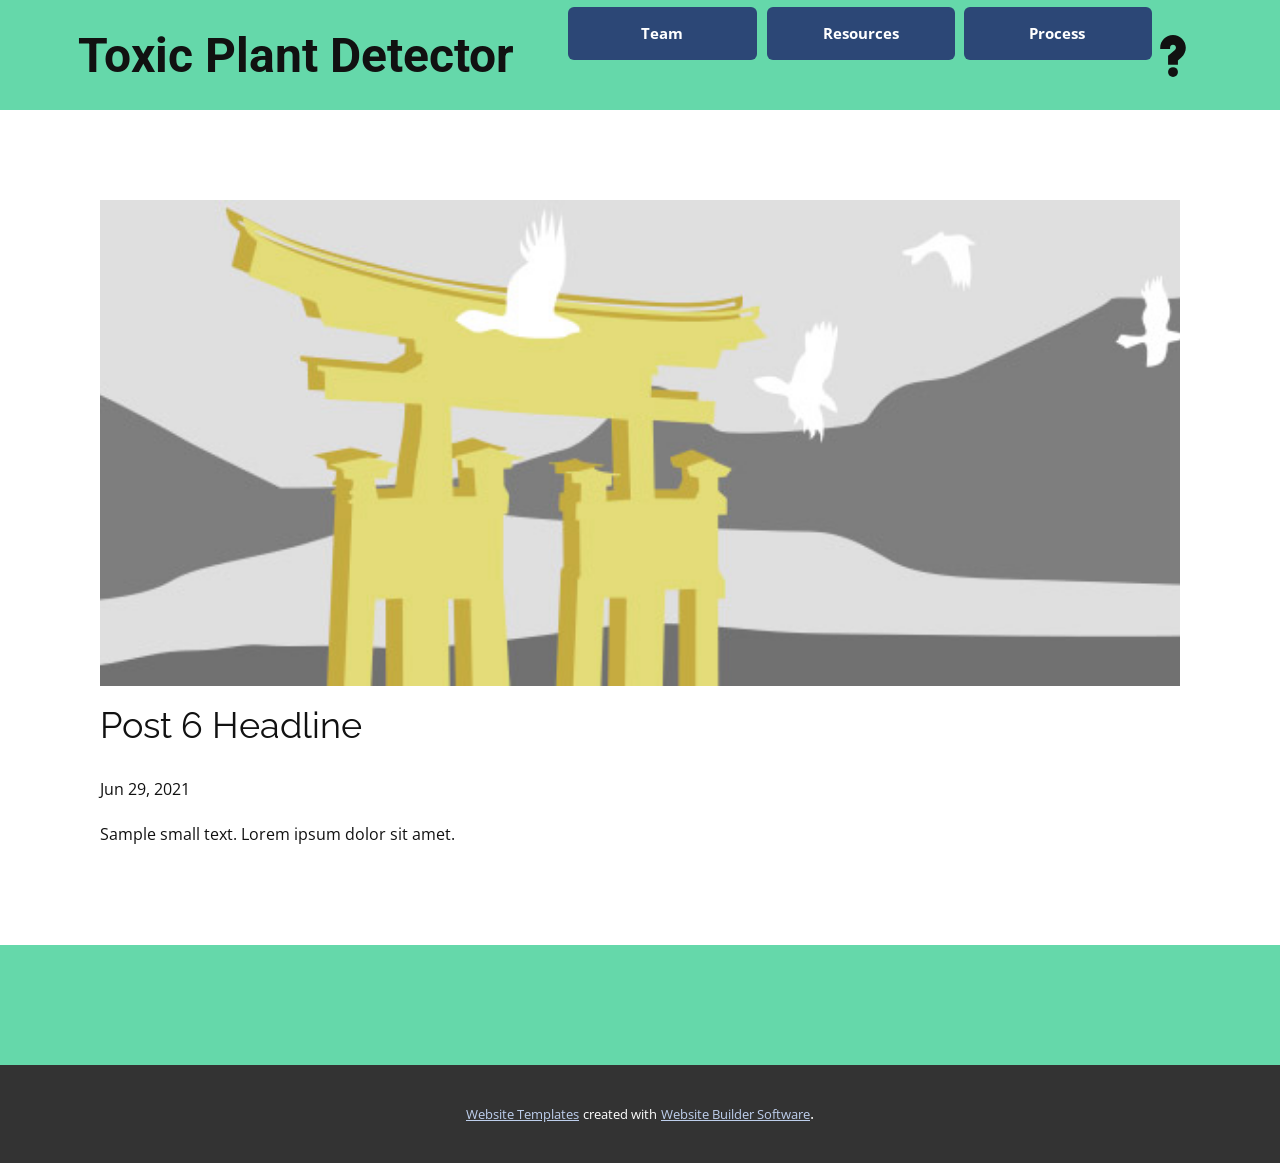
<file: app/static/blog/post-5.html>
<!doctype html>
<html style="font-size: 16px;"><head>
    <meta name="viewport" content="width=device-width, initial-scale=1.0">
    <meta charset="utf-8">
    <meta name="keywords" content="Post 1 Headline">
    <meta name="description" content="">
    <meta name="page_type" content="np-template-header-footer-from-plugin">
    <title>Post 6 Headline</title>
    <link rel="stylesheet" href="../nicepage.css" media="screen">
<link rel="stylesheet" href="../Post-Template.css" media="screen">
    <script class="u-script" type="text/javascript" src="../jquery.js" defer=""></script>
    <script class="u-script" type="text/javascript" src="../nicepage.js" defer=""></script>
    <meta name="generator" content="Nicepage 3.18.2, nicepage.com">
    <link id="u-theme-google-font" rel="stylesheet" href="https://fonts.googleapis.com/css?family=Roboto:100,100i,300,300i,400,400i,500,500i,700,700i,900,900i|Open+Sans:300,300i,400,400i,600,600i,700,700i,800,800i">
    <link id="u-page-google-font" rel="stylesheet" href="https://fonts.googleapis.com/css?family=Raleway:100,100i,200,200i,300,300i,400,400i,500,500i,600,600i,700,700i,800,800i,900,900i">
    
    
    <script type="application/ld+json">{
		"@context": "http://schema.org",
		"@type": "Organization",
		"name": ""
}</script>
    <meta name="theme-color" content="#2c4776">
    <meta property="og:title" content="Post Template">
    <meta property="og:type" content="website">
  </head>
  <body class="u-body"><header class="u-clearfix u-custom-color-1 u-header u-header" id="sec-13f0"><div class="u-align-left u-clearfix u-sheet u-sheet-1">
        <h3 class="u-headline u-text u-text-1">
          <a href="/">Toxic Plant Detector</a>
        </h3>
        <nav class="u-menu u-menu-dropdown u-offcanvas u-menu-1" data-responsive-from="XL">
          <div class="menu-collapse" style="font-size: 1rem; letter-spacing: 0px; font-weight: 500;">
            <a class="u-btn-text u-button-style u-custom-active-border-color u-custom-active-color u-custom-border u-custom-border-color u-custom-borders u-custom-hover-border-color u-custom-hover-color u-custom-left-right-menu-spacing u-custom-padding-bottom u-custom-text-active-color u-custom-text-color u-custom-text-hover-color u-custom-top-bottom-menu-spacing u-nav-link" href="#" style="font-size: calc(1em + 26px); height: 20px; color: rgb(17, 17, 17) !important; padding: 13px 0px;">
              <svg class="u-svg-link" preserveAspectRatio="xMidYMin slice" viewBox="0 0 512 512" style="undefined"><use xmlns:xlink="http://www.w3.org/1999/xlink" xlink:href="#svg-b16e"></use></svg>
              <svg class="u-svg-content" viewBox="0 0 512 512" id="svg-b16e"><g><circle cx="256" cy="452" r="60"></circle><path d="m256 0c-86.019 0-156 69.981-156 156v15h120v-15c0-19.851 16.149-36 36-36s36 16.149 36 36c0 10.578-4.643 20.59-12.74 27.471l-83.26 70.787v107.742h120v-52.258l40.976-34.837c34.968-29.714 55.024-73.052 55.024-118.905 0-86.019-69.981-156-156-156z"></path>
</g></svg>
            </a>
          </div>
          <div class="u-custom-menu u-nav-container">
            <ul class="u-nav u-spacing-2 u-unstyled u-nav-1"><li class="u-nav-item"><a class="u-border-active-palette-1-base u-border-hover-palette-1-base u-button-style u-nav-link u-text-active-white u-text-hover-palette-1-light-2" href="../Page-5.html" style="padding: 10px 20px;">Page 5</a>
</li><li class="u-nav-item"><a class="u-border-active-palette-1-base u-border-hover-palette-1-base u-button-style u-nav-link u-text-active-white u-text-hover-palette-1-light-2" href="../Home.html" style="padding: 10px 20px;">Home</a>
</li><li class="u-nav-item"><a class="u-border-active-palette-1-base u-border-hover-palette-1-base u-button-style u-nav-link u-text-active-white u-text-hover-palette-1-light-2" href="../Page-1.html" style="padding: 10px 20px;">Page 1</a>
</li></ul>
          </div>
          <div class="u-custom-menu u-nav-container-collapse">
            <div class="u-black u-container-style u-inner-container-layout u-opacity u-opacity-95 u-sidenav">
              <div class="u-sidenav-overflow">
                <div class="u-menu-close"></div>
                <ul class="u-align-center u-nav u-popupmenu-items u-unstyled u-nav-2"><li class="u-nav-item"><a class="u-button-style u-nav-link" href="../Page-5.html" style="padding: 10px 20px;">Page 5</a>
</li></ul>
              </div>
            </div>
            <div class="u-black u-menu-overlay u-opacity u-opacity-70"></div>
          </div>
        </nav>
        <a href="https://nicepage.com/k/quiz-html-templates" class="u-btn u-btn-round u-button-style u-hover-palette-1-light-1 u-palette-1-base u-radius-6 u-btn-1">Resources</a>
        <a href="https://nicepage.com/k/quiz-html-templates" class="u-btn u-btn-round u-button-style u-hover-palette-1-light-1 u-palette-1-base u-radius-6 u-btn-2">Team</a>
        <a href="https://nicepage.com/k/quiz-html-templates" class="u-btn u-btn-round u-button-style u-hover-palette-1-light-1 u-palette-1-base u-radius-6 u-btn-3">Process</a>
      </div></header>
    <section class="u-align-center u-clearfix u-section-1" id="sec-9495">
      <div class="u-clearfix u-sheet u-valign-middle-md u-valign-middle-sm u-valign-middle-xs u-sheet-1"><!--post_details--><!--post_details_options_json--><!--{"source":""}--><!--/post_details_options_json--><!--blog_post-->
        <div class="u-container-style u-expanded-width u-post-details u-post-details-1">
          <div class="u-container-layout u-valign-middle u-container-layout-1"><!--blog_post_image-->
            <img alt="" class="u-blog-control u-expanded-width u-image u-image-default u-image-1" src="[data-uri]"><!--/blog_post_image--><!--blog_post_header-->
            <h2 class="u-blog-control u-text u-text-1">Post 6 Headline</h2><!--/blog_post_header--><!--blog_post_metadata-->
            <div class="u-blog-control u-metadata u-metadata-1"><!--blog_post_metadata_date-->
              <span class="u-meta-date u-meta-icon">Jun 29, 2021</span><!--/blog_post_metadata_date--><!--blog_post_metadata_category-->
              <!--/blog_post_metadata_category--><!--blog_post_metadata_comments-->
              <!--/blog_post_metadata_comments-->
            </div><!--/blog_post_metadata--><!--blog_post_content-->
            <div class="u-align-justify u-blog-control u-post-content u-text u-text-2 fr-view">
  Sample small text. Lorem ipsum dolor sit amet.
  </div><!--/blog_post_content-->
          </div>
        </div><!--/blog_post--><!--/post_details-->
      </div>
    </section>
    
    
    <footer class="u-clearfix u-custom-color-1 u-footer" id="sec-dc71"><div class="u-align-left u-clearfix u-sheet u-sheet-1"></div></footer>
    <section class="u-backlink u-clearfix u-grey-80">
      <a class="u-link" href="https://nicepage.com/website-templates" target="_blank">
        <span>Website Templates</span>
      </a>
      <p class="u-text">
        <span>created with</span>
      </p>
      <a class="u-link" href="https://nicepage.com/" target="_blank">
        <span>Website Builder Software</span>
      </a>. 
    </section>
  
</body></html>
</file>
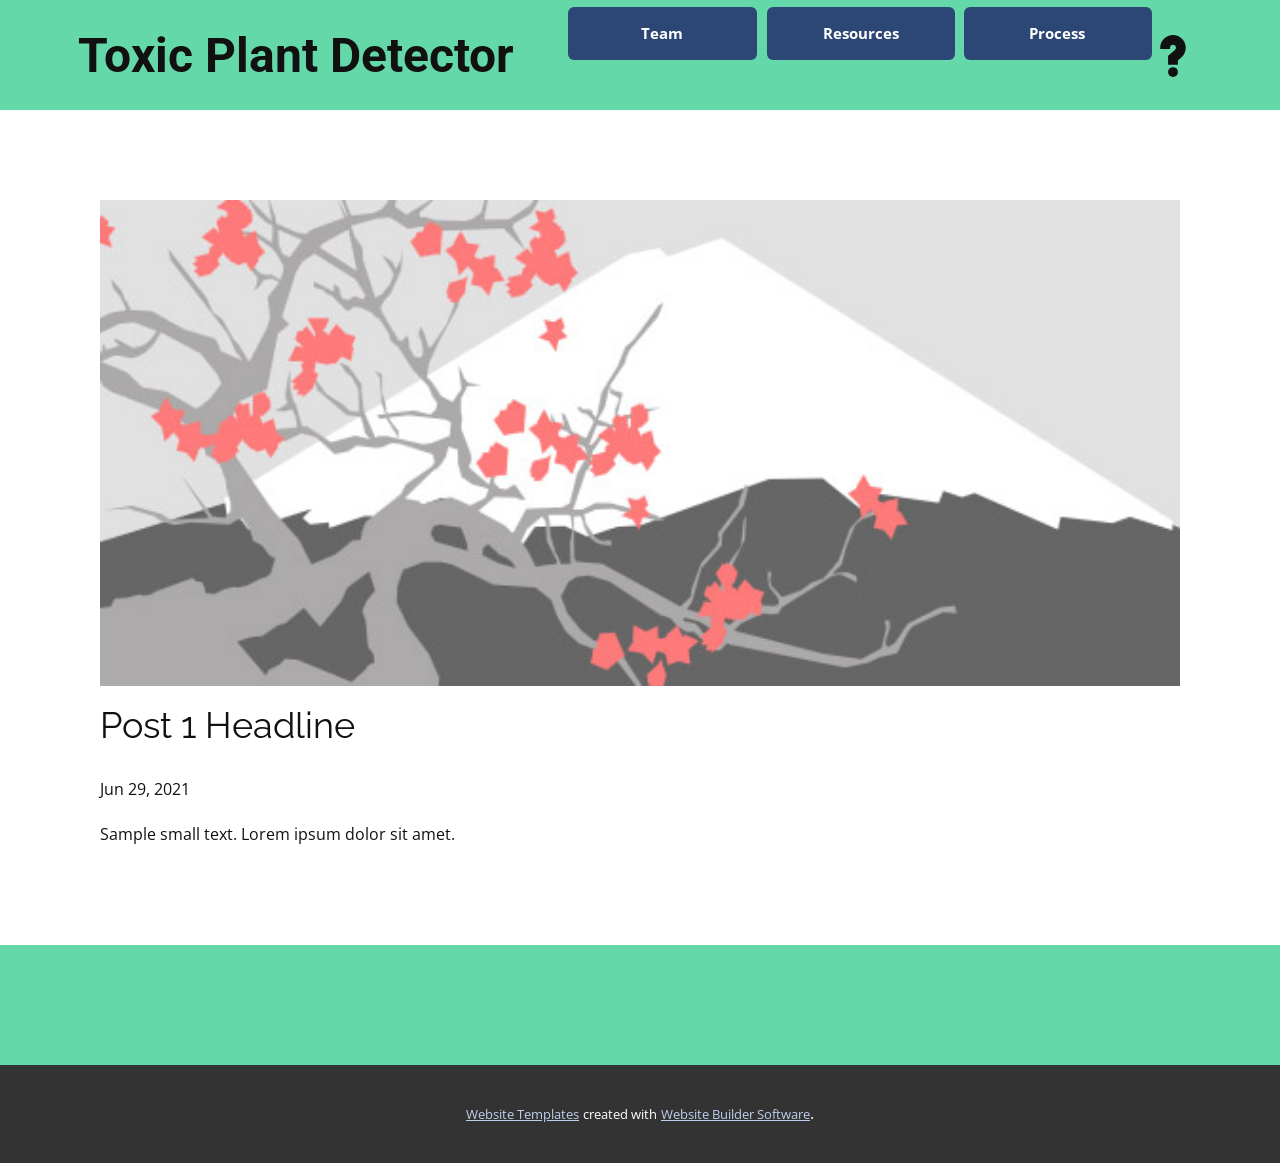
<file: app/static/blog/post.html>
<!doctype html>
<html style="font-size: 16px;"><head>
    <meta name="viewport" content="width=device-width, initial-scale=1.0">
    <meta charset="utf-8">
    <meta name="keywords" content="Post 1 Headline">
    <meta name="description" content="">
    <meta name="page_type" content="np-template-header-footer-from-plugin">
    <title>Post 1 Headline</title>
    <link rel="stylesheet" href="../nicepage.css" media="screen">
<link rel="stylesheet" href="../Post-Template.css" media="screen">
    <script class="u-script" type="text/javascript" src="../jquery.js" defer=""></script>
    <script class="u-script" type="text/javascript" src="../nicepage.js" defer=""></script>
    <meta name="generator" content="Nicepage 3.18.2, nicepage.com">
    <link id="u-theme-google-font" rel="stylesheet" href="https://fonts.googleapis.com/css?family=Roboto:100,100i,300,300i,400,400i,500,500i,700,700i,900,900i|Open+Sans:300,300i,400,400i,600,600i,700,700i,800,800i">
    <link id="u-page-google-font" rel="stylesheet" href="https://fonts.googleapis.com/css?family=Raleway:100,100i,200,200i,300,300i,400,400i,500,500i,600,600i,700,700i,800,800i,900,900i">
    
    
    <script type="application/ld+json">{
		"@context": "http://schema.org",
		"@type": "Organization",
		"name": ""
}</script>
    <meta name="theme-color" content="#2c4776">
    <meta property="og:title" content="Post Template">
    <meta property="og:type" content="website">
  </head>
  <body class="u-body"><header class="u-clearfix u-custom-color-1 u-header u-header" id="sec-13f0"><div class="u-align-left u-clearfix u-sheet u-sheet-1">
        <h3 class="u-headline u-text u-text-1">
          <a href="/">Toxic Plant Detector</a>
        </h3>
        <nav class="u-menu u-menu-dropdown u-offcanvas u-menu-1" data-responsive-from="XL">
          <div class="menu-collapse" style="font-size: 1rem; letter-spacing: 0px; font-weight: 500;">
            <a class="u-btn-text u-button-style u-custom-active-border-color u-custom-active-color u-custom-border u-custom-border-color u-custom-borders u-custom-hover-border-color u-custom-hover-color u-custom-left-right-menu-spacing u-custom-padding-bottom u-custom-text-active-color u-custom-text-color u-custom-text-hover-color u-custom-top-bottom-menu-spacing u-nav-link" href="#" style="font-size: calc(1em + 26px); height: 20px; color: rgb(17, 17, 17) !important; padding: 13px 0px;">
              <svg class="u-svg-link" preserveAspectRatio="xMidYMin slice" viewBox="0 0 512 512" style="undefined"><use xmlns:xlink="http://www.w3.org/1999/xlink" xlink:href="#svg-b16e"></use></svg>
              <svg class="u-svg-content" viewBox="0 0 512 512" id="svg-b16e"><g><circle cx="256" cy="452" r="60"></circle><path d="m256 0c-86.019 0-156 69.981-156 156v15h120v-15c0-19.851 16.149-36 36-36s36 16.149 36 36c0 10.578-4.643 20.59-12.74 27.471l-83.26 70.787v107.742h120v-52.258l40.976-34.837c34.968-29.714 55.024-73.052 55.024-118.905 0-86.019-69.981-156-156-156z"></path>
</g></svg>
            </a>
          </div>
          <div class="u-custom-menu u-nav-container">
            <ul class="u-nav u-spacing-2 u-unstyled u-nav-1"><li class="u-nav-item"><a class="u-border-active-palette-1-base u-border-hover-palette-1-base u-button-style u-nav-link u-text-active-white u-text-hover-palette-1-light-2" href="../Page-5.html" style="padding: 10px 20px;">Page 5</a>
</li><li class="u-nav-item"><a class="u-border-active-palette-1-base u-border-hover-palette-1-base u-button-style u-nav-link u-text-active-white u-text-hover-palette-1-light-2" href="../Home.html" style="padding: 10px 20px;">Home</a>
</li><li class="u-nav-item"><a class="u-border-active-palette-1-base u-border-hover-palette-1-base u-button-style u-nav-link u-text-active-white u-text-hover-palette-1-light-2" href="../Page-1.html" style="padding: 10px 20px;">Page 1</a>
</li></ul>
          </div>
          <div class="u-custom-menu u-nav-container-collapse">
            <div class="u-black u-container-style u-inner-container-layout u-opacity u-opacity-95 u-sidenav">
              <div class="u-sidenav-overflow">
                <div class="u-menu-close"></div>
                <ul class="u-align-center u-nav u-popupmenu-items u-unstyled u-nav-2"><li class="u-nav-item"><a class="u-button-style u-nav-link" href="../Page-5.html" style="padding: 10px 20px;">Page 5</a>
</li></ul>
              </div>
            </div>
            <div class="u-black u-menu-overlay u-opacity u-opacity-70"></div>
          </div>
        </nav>
        <a href="https://nicepage.com/k/quiz-html-templates" class="u-btn u-btn-round u-button-style u-hover-palette-1-light-1 u-palette-1-base u-radius-6 u-btn-1">Resources</a>
        <a href="https://nicepage.com/k/quiz-html-templates" class="u-btn u-btn-round u-button-style u-hover-palette-1-light-1 u-palette-1-base u-radius-6 u-btn-2">Team</a>
        <a href="https://nicepage.com/k/quiz-html-templates" class="u-btn u-btn-round u-button-style u-hover-palette-1-light-1 u-palette-1-base u-radius-6 u-btn-3">Process</a>
      </div></header>
    <section class="u-align-center u-clearfix u-section-1" id="sec-9495">
      <div class="u-clearfix u-sheet u-valign-middle-md u-valign-middle-sm u-valign-middle-xs u-sheet-1"><!--post_details--><!--post_details_options_json--><!--{"source":""}--><!--/post_details_options_json--><!--blog_post-->
        <div class="u-container-style u-expanded-width u-post-details u-post-details-1">
          <div class="u-container-layout u-valign-middle u-container-layout-1"><!--blog_post_image-->
            <img alt="" class="u-blog-control u-expanded-width u-image u-image-default u-image-1" src="[data-uri]"><!--/blog_post_image--><!--blog_post_header-->
            <h2 class="u-blog-control u-text u-text-1">Post 1 Headline</h2><!--/blog_post_header--><!--blog_post_metadata-->
            <div class="u-blog-control u-metadata u-metadata-1"><!--blog_post_metadata_date-->
              <span class="u-meta-date u-meta-icon">Jun 29, 2021</span><!--/blog_post_metadata_date--><!--blog_post_metadata_category-->
              <!--/blog_post_metadata_category--><!--blog_post_metadata_comments-->
              <!--/blog_post_metadata_comments-->
            </div><!--/blog_post_metadata--><!--blog_post_content-->
            <div class="u-align-justify u-blog-control u-post-content u-text u-text-2 fr-view">
  Sample small text. Lorem ipsum dolor sit amet.
  </div><!--/blog_post_content-->
          </div>
        </div><!--/blog_post--><!--/post_details-->
      </div>
    </section>
    
    
    <footer class="u-clearfix u-custom-color-1 u-footer" id="sec-dc71"><div class="u-align-left u-clearfix u-sheet u-sheet-1"></div></footer>
    <section class="u-backlink u-clearfix u-grey-80">
      <a class="u-link" href="https://nicepage.com/website-templates" target="_blank">
        <span>Website Templates</span>
      </a>
      <p class="u-text">
        <span>created with</span>
      </p>
      <a class="u-link" href="https://nicepage.com/" target="_blank">
        <span>Website Builder Software</span>
      </a>. 
    </section>
  
</body></html>
</file>
